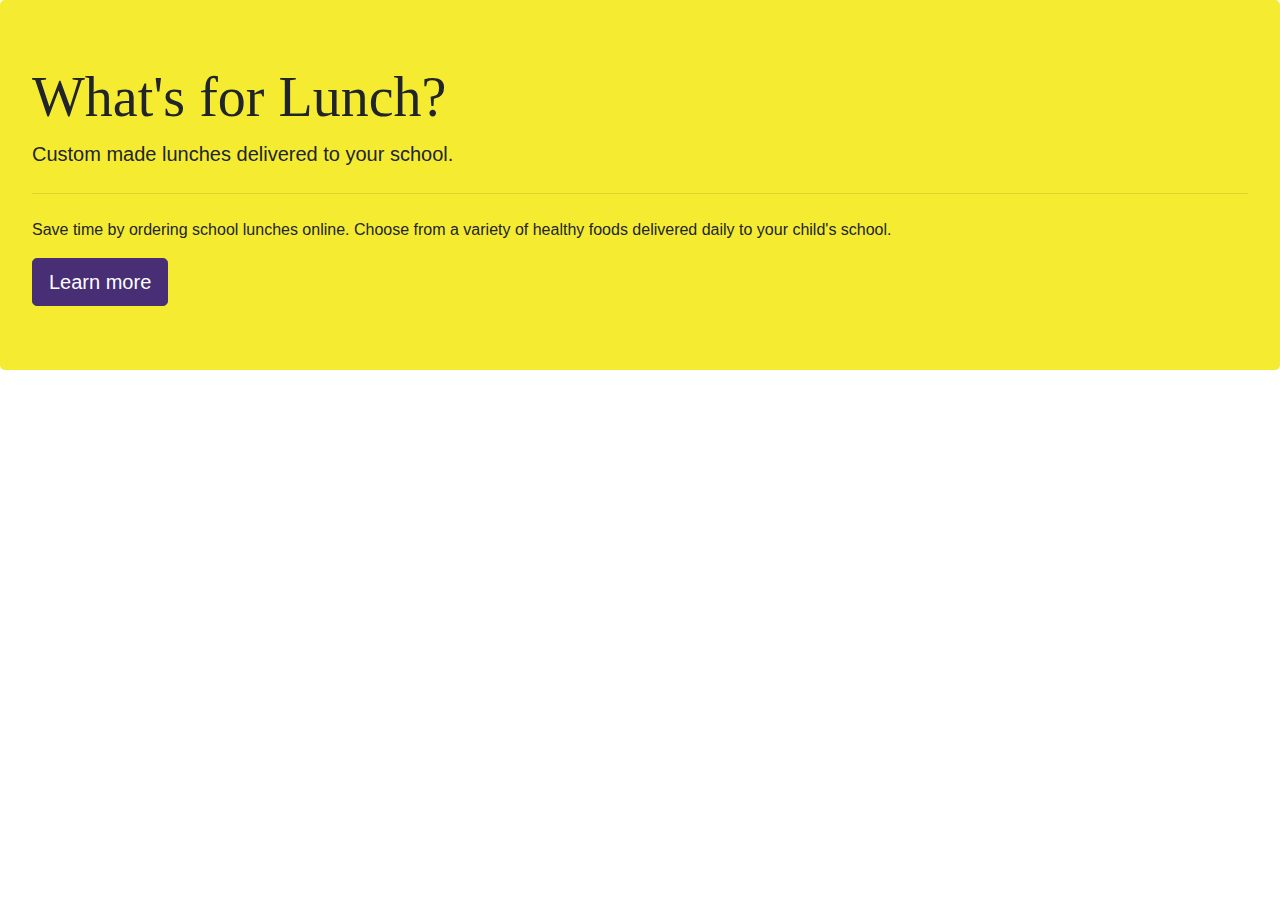
<file: index.html>
<!DOCTYPE html>
<html>
  <head>
    <title>Practice</title>
    <link
      rel="stylesheet"
      href="https://stackpath.bootstrapcdn.com/bootstrap/4.3.1/css/bootstrap.min.css"
      integrity="sha384-ggOyR0iXCbMQv3Xipma34MD+dH/1fQ784/j6cY/iJTQUOhcWr7x9JvoRxT2MZw1T"
      crossorigin="anonymous"
    />
    <link rel="stylesheet" type="text/css" href="main.css" />
  </head>
  <body>
    <div class="jumbotron">
      <h1 class="display-4">What's for Lunch?</h1>
      <p class="lead">Custom made lunches delivered to your school.</p>
      <hr class="my-4" />
      <p>
        Save time by ordering school lunches online. Choose from a variety of
        healthy foods delivered daily to your child's school.
      </p>
      <a class="btn btn-primary btn-lg" href="learnmore.html" role="button"
        >Learn more</a
      >
    </div>
  </body>
  <script
    src="https://code.jquery.com/jquery-3.3.1.slim.min.js"
    integrity="sha384-q8i/X+965DzO0rT7abK41JStQIAqVgRVzpbzo5smXKp4YfRvH+8abtTE1Pi6jizo"
    crossorigin="anonymous"
  ></script>
  <script
    src="https://cdnjs.cloudflare.com/ajax/libs/popper.js/1.14.7/umd/popper.min.js"
    integrity="sha384-UO2eT0CpHqdSJQ6hJty5KVphtPhzWj9WO1clHTMGa3JDZwrnQq4sF86dIHNDz0W1"
    crossorigin="anonymous"
  ></script>
  <script
    src="https://stackpath.bootstrapcdn.com/bootstrap/4.3.1/js/bootstrap.min.js"
    integrity="sha384-JjSmVgyd0p3pXB1rRibZUAYoIIy6OrQ6VrjIEaFf/nJGzIxFDsf4x0xIM+B07jRM"
    crossorigin="anonymous"
  ></script>
</html>
</file>
<file: main.css>
body {
  background-image: url(https://images.unsplash.com/photo-1471286274405-579f8d7132d8?ixlib=rb-1.2.1&ixid=eyJhcHBfaWQiOjEyMDd9&auto=format&fit=crop&w=700&q=60);
  background-size: 100vw 100vh;
}
.jumbotron {
  background-color: rgb(245, 236, 50);
}

h1 {
  font-family: Noto Serif JP;
}
.btn-primary {
  background-color: rgb(72, 46, 116);
  border-color: rgb(72, 46, 116);
}

.btn-primary:hover {
  background-color: rgb(122, 112, 141);
  border-color: rgb(122, 112, 141);
}
</file>
